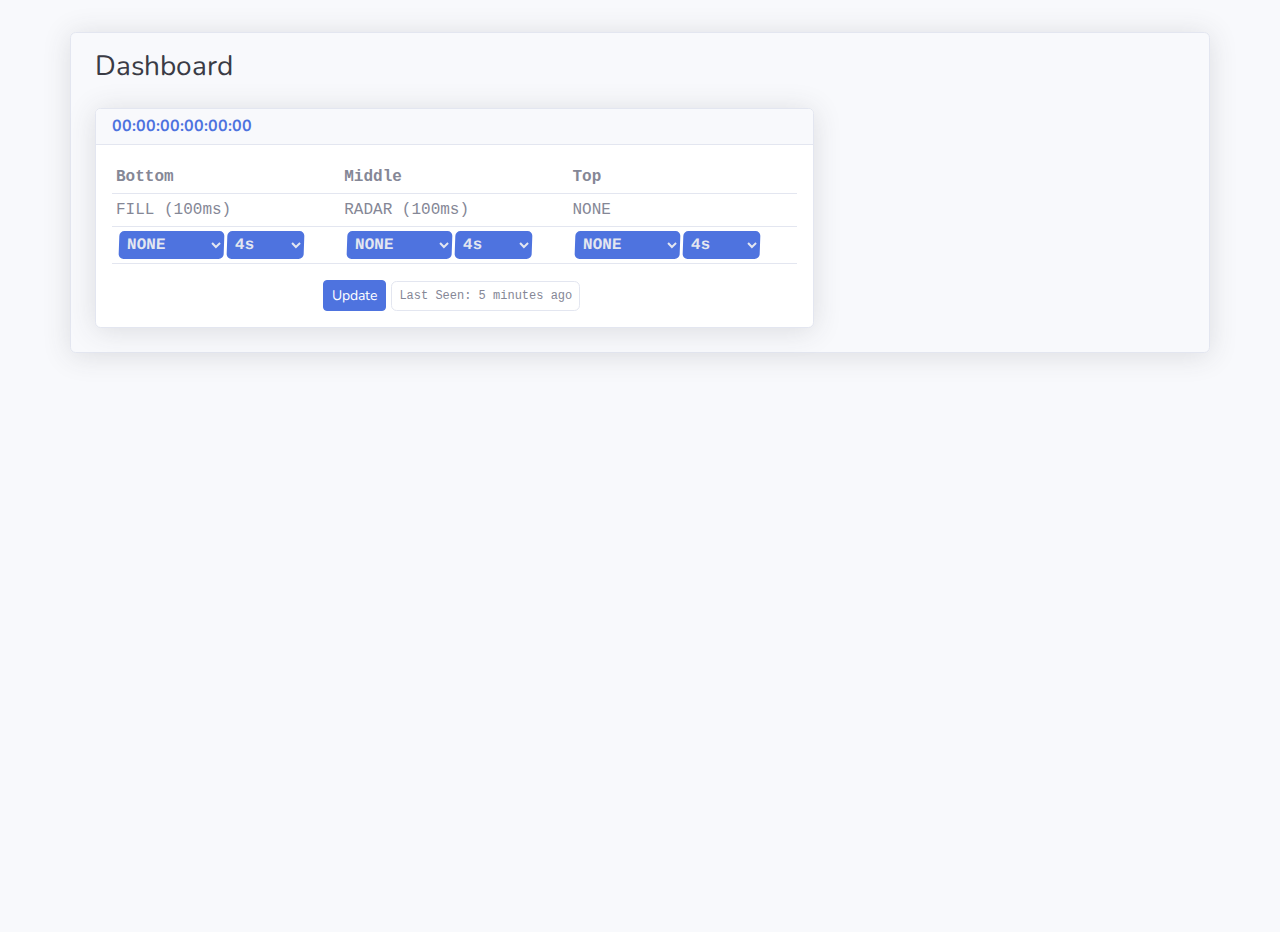
<file: mosquitto/static/index.html>
<!DOCTYPE html>
<html>

<head>
    <meta charset="utf-8">
    <meta name="viewport" content="width=device-width, initial-scale=1.0, shrink-to-fit=no">
    <title>Tower Light Dashboard</title>
    <link rel="stylesheet" href="assets/bootstrap/css/bootstrap.min.css">
    <link rel="stylesheet" href="https://fonts.googleapis.com/css?family=Nunito:200,200i,300,300i,400,400i,600,600i,700,700i,800,800i,900,900i&amp;display=swap">
    <link rel="stylesheet" href="assets/css/style.css">
</head>

<body id="page-top">
    <div id="wrapper">
        <div class="d-flex flex-column" id="content-wrapper">
            <div id="content" style="height: 100vh;margin-top: 32px;">
                <div class="container border rounded shadow">
                    <div class="d-sm-flex justify-content-between align-items-center mb-4">
                        <h3 class="text-dark mb-0" style="margin-top: 17px;">Dashboard</h3>
                    </div>
                    <div class="row">
                        <div class="col-lg-7 col-xl-8 col-xxl-12">
                            <div class="card shadow mb-4">
                                <div class="card-header d-flex justify-content-between align-items-center">
                                    <h6 class="text-primary fw-bold m-0">00:00:00:00:00:00</h6>
                                    <div class="dropdown no-arrow"><button class="btn btn-link btn-sm dropdown-toggle" aria-expanded="false" data-bs-toggle="dropdown" type="button"></button>
                                        <div class="dropdown-menu shadow dropdown-menu-end animated--fade-in">
                                            <p class="text-center dropdown-header">dropdown header:</p><a class="dropdown-item" href="#">&nbsp;Action</a><a class="dropdown-item" href="#">&nbsp;Another action</a>
                                            <div class="dropdown-divider"></div><a class="dropdown-item" href="#">&nbsp;Something else here</a>
                                        </div>
                                    </div>
                                </div>
                                <div class="card-body">
                                    <div class="text-end"></div>
                                    <header></header>
                                    <div class="table-responsive font-monospace">
                                        <table class="table table-sm">
                                            <thead>
                                                <tr>
                                                    <th>Bottom</th>
                                                    <th>Middle</th>
                                                    <th>Top</th>
                                                </tr>
                                            </thead>
                                            <tbody>
                                                <tr>
                                                    <td>FILL (100ms)</td>
                                                    <td>RADAR (100ms)</td>
                                                    <td>NONE</td>
                                                </tr>
                                                <tr>
                                                    <td><span style="padding: 3px;"><select class="option-style">
                                                                <option value="0">NONE</option>
                                                                <option value="1">ROTATING</option>
                                                                <option value="2">FLASHING</option>
                                                                <option value="3">FILL</option>
                                                                <option value="4">FADEIN</option>
                                                                <option value="5">RADAR</option>
                                                                <option value="6">DOUBLE</option>
                                                                <option value="7">SCANNING</option>
                                                            </select></span><span><select class="option-style">
                                                                <option value="100" selected="">100ms</option>
                                                                <option value="200" selected="">200ms</option>
                                                                <option value="400" selected="">400ms</option>
                                                                <option value="750" selected="">750ms</option>
                                                                <option value="1000" selected="">1s</option>
                                                                <option value="2000" selected="">2s</option>
                                                                <option value="4000" selected="">4s</option>
                                                            </select></span></td>
                                                    <td><span style="padding: 3px;"><select class="option-style">
                                                                <option value="0">NONE</option>
                                                                <option value="1">ROTATING</option>
                                                                <option value="2">FLASHING</option>
                                                                <option value="3">FILL</option>
                                                                <option value="4">FADEIN</option>
                                                                <option value="5">RADAR</option>
                                                                <option value="6">DOUBLE</option>
                                                                <option value="7">SCANNING</option>
                                                            </select></span><span><select class="option-style">
                                                                <option value="100" selected="">100ms</option>
                                                                <option value="200" selected="">200ms</option>
                                                                <option value="400" selected="">400ms</option>
                                                                <option value="750" selected="">750ms</option>
                                                                <option value="1000" selected="">1s</option>
                                                                <option value="2000" selected="">2s</option>
                                                                <option value="4000" selected="">4s</option>
                                                            </select></span></td>
                                                    <td><span style="padding: 3px;"><select class="option-style">
                                                                <option value="0">NONE</option>
                                                                <option value="1">ROTATING</option>
                                                                <option value="2">FLASHING</option>
                                                                <option value="3">FILL</option>
                                                                <option value="4">FADEIN</option>
                                                                <option value="5">RADAR</option>
                                                                <option value="6">DOUBLE</option>
                                                                <option value="7">SCANNING</option>
                                                            </select></span><span><select class="option-style">
                                                                <option value="100" selected="">100ms</option>
                                                                <option value="200" selected="">200ms</option>
                                                                <option value="400" selected="">400ms</option>
                                                                <option value="750" selected="">750ms</option>
                                                                <option value="1000" selected="">1s</option>
                                                                <option value="2000" selected="">2s</option>
                                                                <option value="4000" selected="">4s</option>
                                                            </select></span></td>
                                                </tr>
                                            </tbody>
                                        </table>
                                    </div>
                                    <div class="text-center"><button class="btn btn-primary btn-sm" type="button">Update</button><span class="font-monospace border rounded" style="padding: 7px;font-size: 12px;margin: 5px;padding-top: 7px;padding-right: 7px;padding-bottom: 7px;padding-left: 7px;">Last Seen:&nbsp;5 minutes ago</span></div>
                                </div>
                            </div>
                        </div>
                    </div>
                </div>
            </div>
        </div>
    </div>
    <script src="assets/bootstrap/js/bootstrap.min.js"></script>
    <script src="https://code.jquery.com/jquery-3.6.1.min.js"></script>
    <script src="assets/js/main.js"></script>
</body>

</html>
</file>
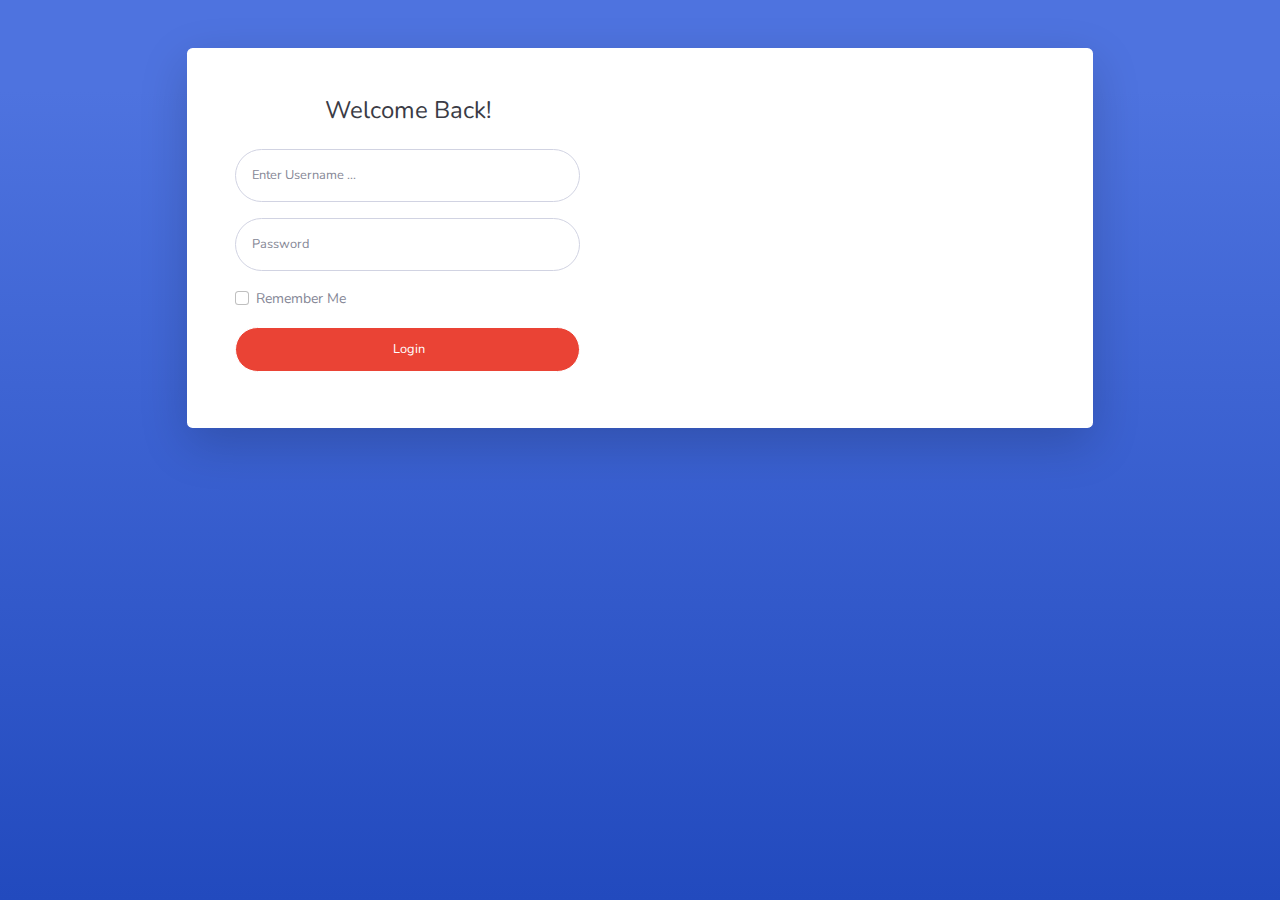
<file: mosquitto/static/login.html>
<!DOCTYPE html>
<html>

<head>
    <meta charset="utf-8">
    <meta name="viewport" content="width=device-width, initial-scale=1.0, shrink-to-fit=no">
    <title>Welcome!</title>
    <link rel="stylesheet" href="assets/bootstrap/css/bootstrap.min.css">
    <link rel="stylesheet" href="https://fonts.googleapis.com/css?family=Nunito:200,200i,300,300i,400,400i,600,600i,700,700i,800,800i,900,900i&amp;display=swap">
    <link rel="stylesheet" href="assets/css/style.css">
</head>

<body class="bg-gradient-primary">
    <div class="container">
        <div class="row justify-content-center">
            <div class="col-md-9 col-lg-12 col-xl-10">
                <div class="card shadow-lg o-hidden border-0 my-5">
                    <div class="card-body p-0">
                        <div class="row">
                            <div class="col-lg-6 col-xxl-12">
                                <div class="p-5">
                                    <div class="text-center">
                                        <h4 class="text-dark mb-4">Welcome Back!</h4>
                                    </div>
                                    <form class="user">
                                        <div class="mb-3"><input class="form-control form-control-user" type="email" id="exampleInputEmail" aria-describedby="emailHelp" placeholder="Enter Username ..." name="username"></div>
                                        <div class="mb-3"><input class="form-control form-control-user" type="password" id="exampleInputPassword" placeholder="Password" name="password"></div>
                                        <div class="mb-3">
                                            <div class="custom-control custom-checkbox small">
                                                <div class="form-check"><input class="form-check-input custom-control-input" type="checkbox" id="formCheck-1"><label class="form-check-label custom-control-label" for="formCheck-1">Remember Me</label></div>
                                            </div>
                                        </div><a class="btn btn-primary d-block btn-google btn-user w-100 mb-2" role="button">&nbsp; Login&nbsp;</a>
                                    </form>
                                </div>
                            </div>
                        </div>
                    </div>
                </div>
            </div>
        </div>
    </div>
    <script src="assets/bootstrap/js/bootstrap.min.js"></script>
    <script src="https://code.jquery.com/jquery-3.6.1.min.js"></script>
    <script src="assets/js/main.js"></script>
</body>

</html>
</file>
<file: mosquitto/static/assets/css/style.css>
select.option-style {
  color: var(--bs-card-border-color);
  font-weight: bold;
  background: var(--bs-blue);
  border-radius: 5px;
  transform: skew(-2deg);
  padding: 4px;
  padding-left: 4px;
  border: 0px none var(--bs-card-border-color) ;
}
</file>
